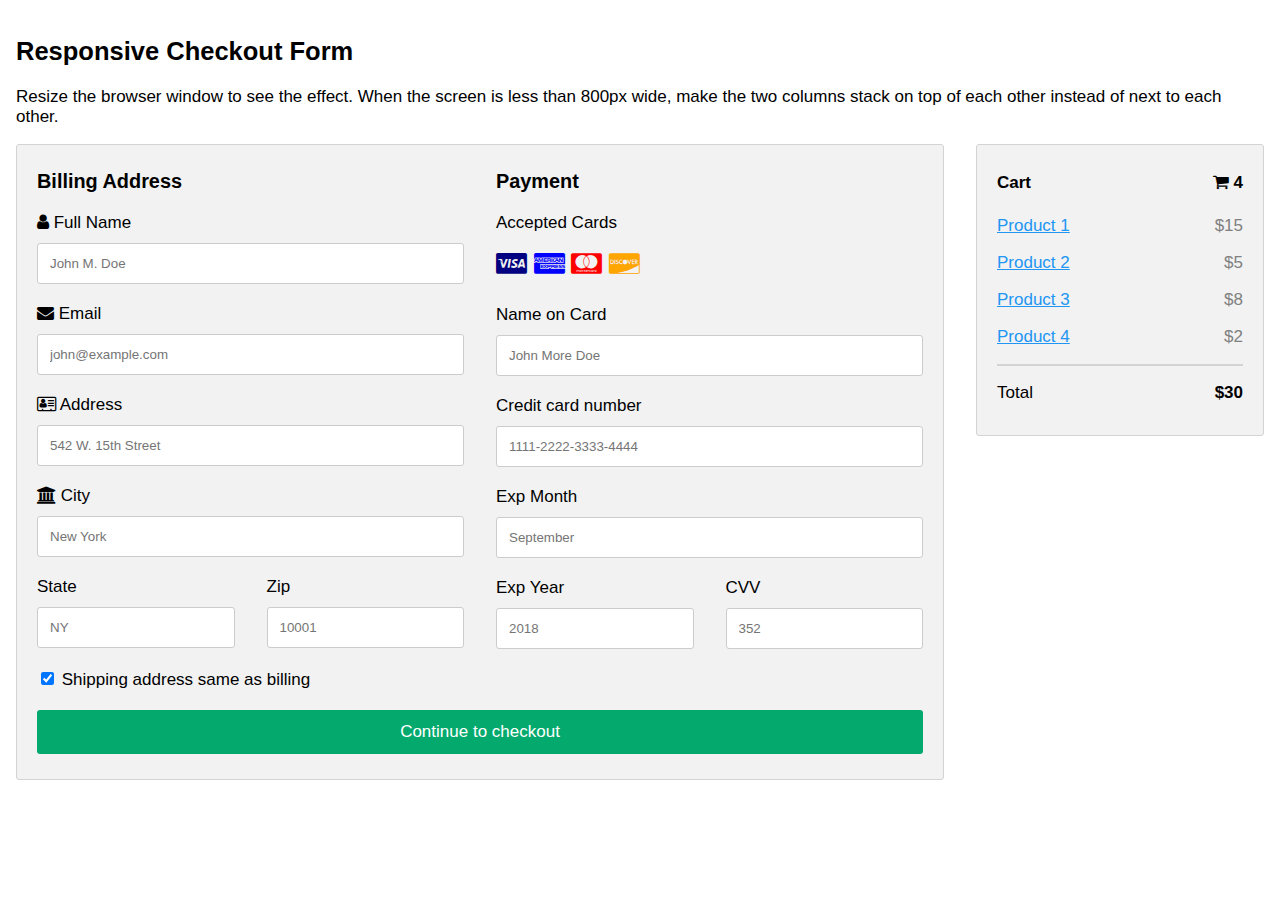
<file: HTMLS/checkout.html>
<!DOCTYPE html>
<html>
<head>
<meta name="viewport" content="width=device-width, initial-scale=1">
<link rel="stylesheet" href="https://cdnjs.cloudflare.com/ajax/libs/font-awesome/4.7.0/css/font-awesome.min.css">
<style>
body {
  font-family: Arial;
  font-size: 17px;
  padding: 8px;
}

* {
  box-sizing: border-box;
}

.row {
  display: -ms-flexbox; /* IE10 */
  display: flex;
  -ms-flex-wrap: wrap; /* IE10 */
  flex-wrap: wrap;
  margin: 0 -16px;
}

.col-25 {
  -ms-flex: 25%; /* IE10 */
  flex: 25%;
}

.col-50 {
  -ms-flex: 50%; /* IE10 */
  flex: 50%;
}

.col-75 {
  -ms-flex: 75%; /* IE10 */
  flex: 75%;
}

.col-25,
.col-50,
.col-75 {
  padding: 0 16px;
}

.container {
  background-color: #f2f2f2;
  padding: 5px 20px 15px 20px;
  border: 1px solid lightgrey;
  border-radius: 3px;
}

input[type=text] {
  width: 100%;
  margin-bottom: 20px;
  padding: 12px;
  border: 1px solid #ccc;
  border-radius: 3px;
}

label {
  margin-bottom: 10px;
  display: block;
}

.icon-container {
  margin-bottom: 20px;
  padding: 7px 0;
  font-size: 24px;
}

.btn {
  background-color: #04AA6D;
  color: white;
  padding: 12px;
  margin: 10px 0;
  border: none;
  width: 100%;
  border-radius: 3px;
  cursor: pointer;
  font-size: 17px;
}

.btn:hover {
  background-color: #45a049;
}

a {
  color: #2196F3;
}

hr {
  border: 1px solid lightgrey;
}

span.price {
  float: right;
  color: grey;
}

/* Responsive layout - when the screen is less than 800px wide, make the two columns stack on top of each other instead of next to each other (also change the direction - make the "cart" column go on top) */
@media (max-width: 800px) {
  .row {
    flex-direction: column-reverse;
  }
  .col-25 {
    margin-bottom: 20px;
  }
}
</style>
</head>
<body>

<h2>Responsive Checkout Form</h2>
<p>Resize the browser window to see the effect. When the screen is less than 800px wide, make the two columns stack on top of each other instead of next to each other.</p>
<div class="row">
  <div class="col-75">
    <div class="container">
      <form action="/action_page.php">
      
        <div class="row">
          <div class="col-50">
            <h3>Billing Address</h3>
            <label for="fname"><i class="fa fa-user"></i> Full Name</label>
            <input type="text" id="fname" name="firstname" placeholder="John M. Doe">
            <label for="email"><i class="fa fa-envelope"></i> Email</label>
            <input type="text" id="email" name="email" placeholder="john@example.com">
            <label for="adr"><i class="fa fa-address-card-o"></i> Address</label>
            <input type="text" id="adr" name="address" placeholder="542 W. 15th Street">
            <label for="city"><i class="fa fa-institution"></i> City</label>
            <input type="text" id="city" name="city" placeholder="New York">

            <div class="row">
              <div class="col-50">
                <label for="state">State</label>
                <input type="text" id="state" name="state" placeholder="NY">
              </div>
              <div class="col-50">
                <label for="zip">Zip</label>
                <input type="text" id="zip" name="zip" placeholder="10001">
              </div>
            </div>
          </div>

          <div class="col-50">
            <h3>Payment</h3>
            <label for="fname">Accepted Cards</label>
            <div class="icon-container">
              <i class="fa fa-cc-visa" style="color:navy;"></i>
              <i class="fa fa-cc-amex" style="color:blue;"></i>
              <i class="fa fa-cc-mastercard" style="color:red;"></i>
              <i class="fa fa-cc-discover" style="color:orange;"></i>
            </div>
            <label for="cname">Name on Card</label>
            <input type="text" id="cname" name="cardname" placeholder="John More Doe">
            <label for="ccnum">Credit card number</label>
            <input type="text" id="ccnum" name="cardnumber" placeholder="1111-2222-3333-4444">
            <label for="expmonth">Exp Month</label>
            <input type="text" id="expmonth" name="expmonth" placeholder="September">
            <div class="row">
              <div class="col-50">
                <label for="expyear">Exp Year</label>
                <input type="text" id="expyear" name="expyear" placeholder="2018">
              </div>
              <div class="col-50">
                <label for="cvv">CVV</label>
                <input type="text" id="cvv" name="cvv" placeholder="352">
              </div>
            </div>
          </div>
          
        </div>
        <label>
          <input type="checkbox" checked="checked" name="sameadr"> Shipping address same as billing
        </label>
        <input type="submit" value="Continue to checkout" class="btn">
      </form>
    </div>
  </div>
  <div class="col-25">
    <div class="container">
      <h4>Cart <span class="price" style="color:black"><i class="fa fa-shopping-cart"></i> <b>4</b></span></h4>
      <p><a href="#">Product 1</a> <span class="price">$15</span></p>
      <p><a href="#">Product 2</a> <span class="price">$5</span></p>
      <p><a href="#">Product 3</a> <span class="price">$8</span></p>
      <p><a href="#">Product 4</a> <span class="price">$2</span></p>
      <hr>
      <p>Total <span class="price" style="color:black"><b>$30</b></span></p>
    </div>
  </div>
</div>

</body>
</html>
</file>
